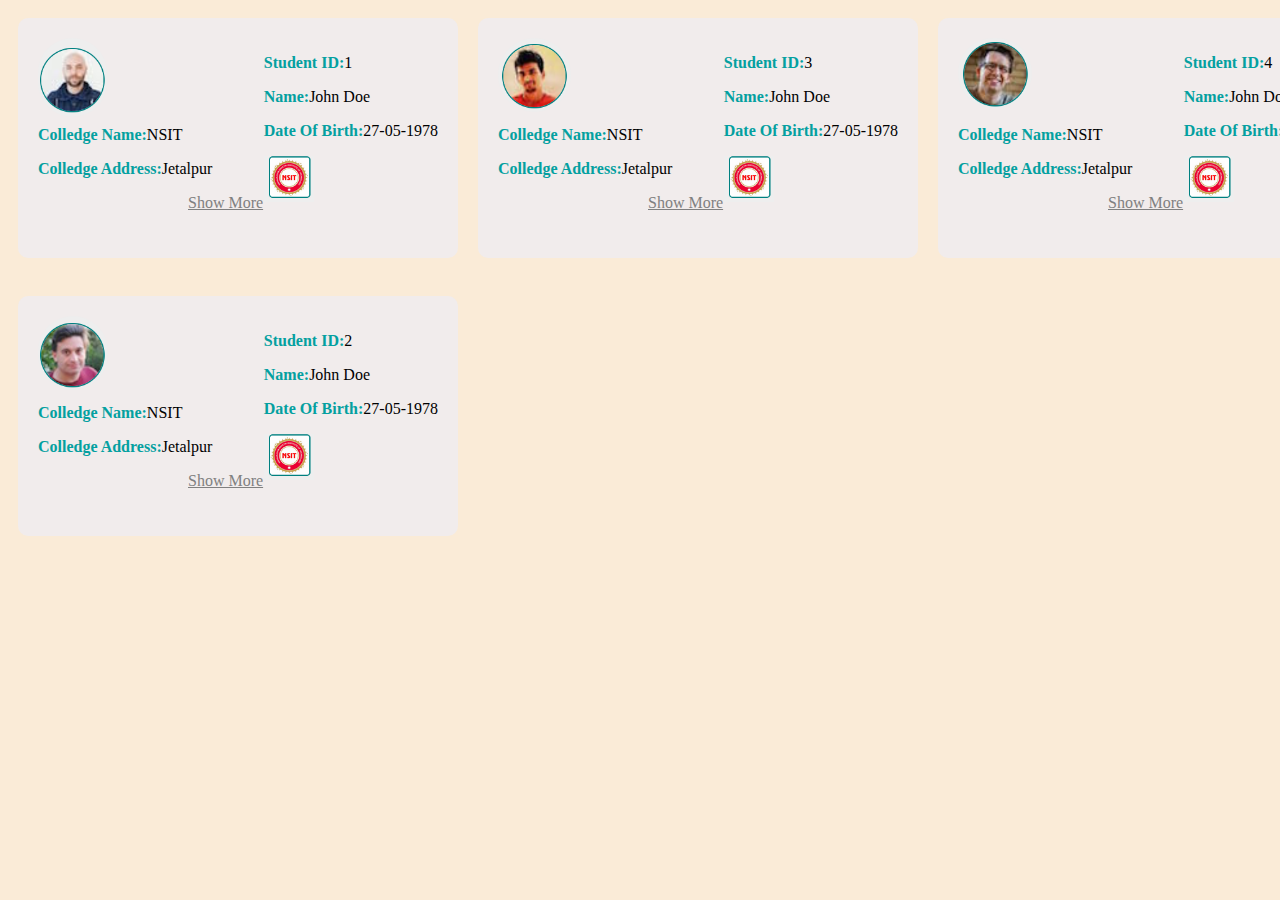
<file: index.html>
<!DOCTYPE html>
<html lang="en">
<head>
    <meta charset="UTF-8">
    <meta http-equiv="X-UA-Compatible" content="IE=edge">
    <meta name="viewport" content="width=device-width, initial-scale=1.0">
    <link rel="stylesheet" href="style.css">
    <title>Card layout</title>
</head>
<body>
    <div class="container">
        <div class="container1">
            <div class="card">
                <div >
                    <img src="images/img6.png" alt="image1" class="image"> <br> <br> <br> <br>
                    <p><b>Colledge Name:</b>NSIT</p>
                    <p><b>Colledge Address:</b>Jetalpur</p>
                    <a href="#">Show More</a>
                </div>
                <div >
                    <p><b>Student ID:</b>1</p>
                    <p><b>Name:</b>John Doe</p>
                    <p><b>Date Of Birth:</b>27-05-1978</p>
                    <img src="images/img7.png" alt="image">
                </div>
            </div>
            
            <br>
            <div class="card">
                <div >
                    <img src="images/img8.png" alt="image2" class="image"> <br> <br> <br> <br>
                    <p><b>Colledge Name:</b>NSIT</p>
                    <p><b>Colledge Address:</b>Jetalpur</p>
                    <a href="#">Show More</a>
                </div>
                <div >
                    <p><b>Student ID:</b>2</p>
                    <p><b>Name:</b>John Doe</p>
                    <p><b>Date Of Birth:</b>27-05-1978</p>
                    <img src="images/img7.png" alt="image">
                </div>
            </div>
            <br>
        </div>
        <div class="container2">
            <div class="card">
                <div >
                    <img src="images/img9.png" alt="image3" class="image"> <br> <br> <br> <br>
                    <p><b>Colledge Name:</b>NSIT</p>
                    <p><b>Colledge Address:</b>Jetalpur</p>
                    <a href="#">Show More</a>
                </div>
                <div >
                    <p><b>Student ID:</b>3</p>
                    <p><b>Name:</b>John Doe</p>
                    <p><b>Date Of Birth:</b>27-05-1978</p>
                    <img src="images/img7.png" alt="image"><br>
                </div>
            </div>
            <br>
            <div class="card" >
                <div >
                    <img src="images/img10.png" alt="image4" class="image"> <br> <br> <br> <br>
                    <p><b>Colledge Name:</b>NSIT</p>
                    <p><b>Colledge Address:</b>Jetalpur</p>
                    <a href="#">Show More</a>
                </div>
                <div >
                    <p><b>Student ID:</b>4</p>
                    <p><b>Name:</b>John Doe</p>
                    <p><b>Date Of Birth:</b>27-05-1978</p>
                    <img src="images/img7.png" alt="image">
                </div>
            </div>
        </div>
    </div>
</body>

</html>
</file>
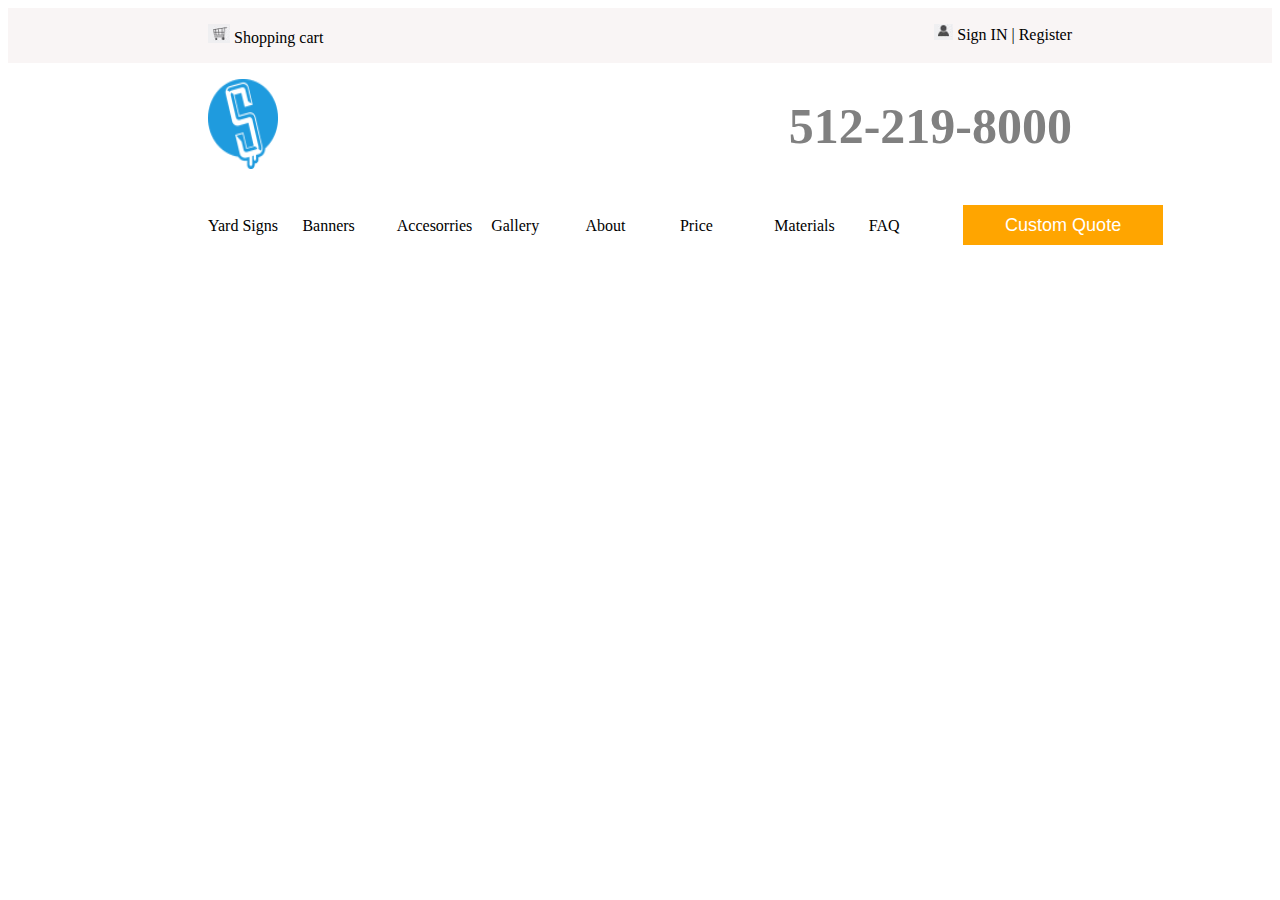
<file: Layout/index.html>
<!DOCTYPE html>
<html lang="en">

<head>
    <meta charset="UTF-8">
    <meta http-equiv="X-UA-Compatible" content="IE=edge">
    <meta name="viewport" content="width=device-width, initial-scale=1.0">
    <link rel="stylesheet" href="style.css">
    <title>LAYOUT</title>
</head>

<body>
    <header>
        <div class="header">
            <p><img src="images/img3.png" alt="logo1"> Shopping cart</p>
            <p><img src="images/img4.png" alt="logo2"> Sign IN | Register</p>
        </div>
    </header>
        <div class="header">
           <p><img src="images/img1.png" alt="logo3" height="90px" width="70px"></p>
           <h1>512-219-8000</h1>
        </div>
        <div class="nav">
            <ul>
                <li>Yard Signs</li>
                <li>Banners</li>
                <li>Accesorries</li>
                <li>Gallery</li>
                <li>About</li>
                <li>Price</li>
                <li>Materials</li>
                <li>FAQ</li>
                <li><button>Custom Quote</button></li>
            </ul>
        </div>
        <div class="body1">


        </div>
    
</body>

</html>
</file>
<file: style.css>
body {
    background-color: antiquewhite;
}
.card {
    
    background-color: rgba(241, 236, 236, 0.996);
    padding: 20px;
    height: 200px;
    display: flex;
    justify-content: space-between;
    border-radius: 10px;

}
.image {
    border-radius: 50px;
    float: left;
}
a {
    color: gray;
    margin-top: 60px;
   text-align: center;
   justify-content: right;
   margin-left: 82px;
}

b {
    color: rgb(4, 160, 160);
}

@media screen  and (min-width:600px) and  (max-width:900px) {
    .card{
        width: 300px;
        margin: 20px;
    }
    .container1{
        display: flex;
    }

    .container2{
        display: flex;
    }
    a{
        margin-left: 74px;
    }
}
@media screen  and (min-width:910px) and  (max-width:2000px) {
    .card{
        width: 400px;
        margin: 10px;
    }
   
    .container,.container2{
        display: flex;
        flex-flow: row;
    }
    a{
        margin-left: 150px;
    }
}
</file>
<file: Layout/style.css>
header{
    background-color: rgb(249, 245, 245);
    
}

.header{
    display: flex;
    justify-content: space-between;
    padding: 0px 200px 0px 200px;
}
h1{
    color: gray;
    font-size: 50px;
}

.nav{
    padding: 0px 160px 0px 160px;
}
li{
    display: inline-block;
    width: 10%;
}

button{
    color: white;
    background-color: orange;
    width: 200px;
    height: 40px;
    font-size: large;
    border: none;
}
</file>
